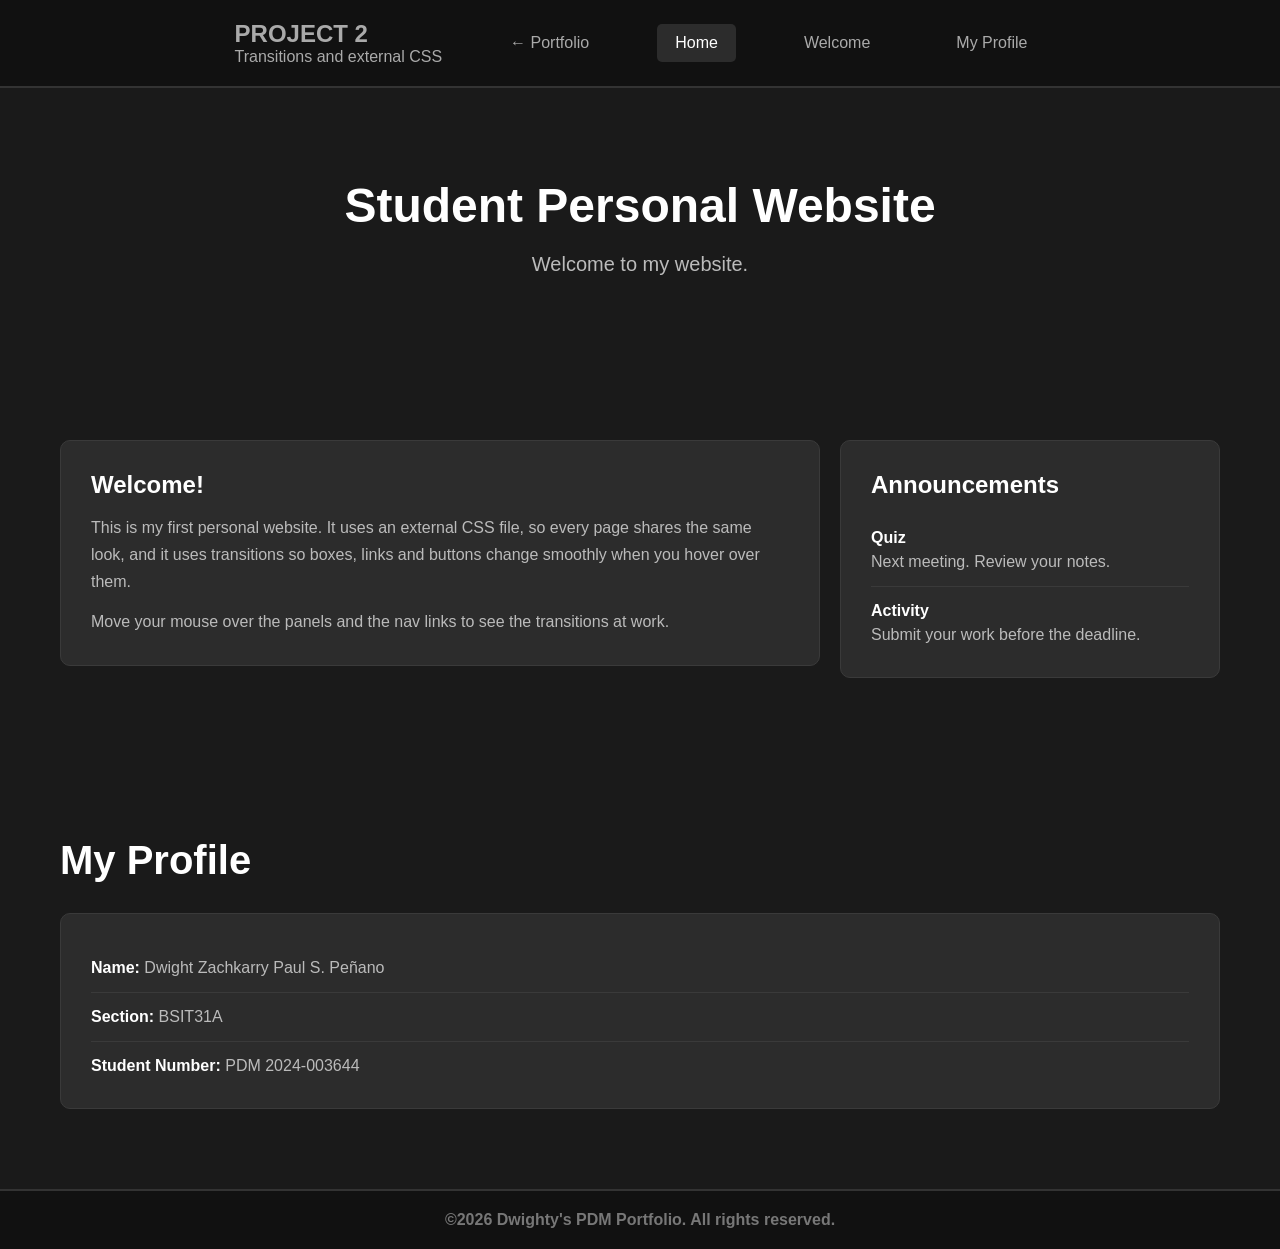
<file: PortfolioNiDwight/project2/project2.html>
<!DOCTYPE html>
<html lang="en">
<head>
    <meta charset="UTF-8">
    <meta name="viewport" content="width=device-width, initial-scale=1.0">
    <title>Project 2 | Student Personal Website</title>
    <link rel="stylesheet" href="style.css">
    <link rel="stylesheet" href="https://cdnjs.cloudflare.com/ajax/libs/font-awesome/6.5.0/css/all.min.css">
</head>
<body>
    <header>
        <div class="logo">
            <h2>PROJECT 2</h2>
            <p>Transitions and external CSS</p>
        </div>
        <nav>
            <!-- If this file is not in the same folder as index.html, change this to ../index.html#activities -->
            <a href="index.html#activities">&larr; Portfolio</a>
            <a href="#home">Home</a>
            <a href="#welcome">Welcome</a>
            <a href="#profile">My Profile</a>
        </nav>
    </header>

    <section id="home" class="page-hero">
        <h1>Student Personal Website</h1>
        <p>Welcome to my website.</p>
    </section>

    <section id="welcome">
        <div class="layout">
            <div class="panel">
                <h3>Welcome!</h3>
                <p>This is my first personal website. It uses an external CSS file, so every page shares the same look, and it uses transitions so boxes, links and buttons change smoothly when you hover over them.</p>
                <p>Move your mouse over the panels and the nav links to see the transitions at work.</p>
            </div>
            <aside class="panel" id="announcements">
                <h3>Announcements</h3>
                <ul>
                    <li><strong>Quiz</strong><br>Next meeting. Review your notes.</li>
                    <li><strong>Activity</strong><br>Submit your work before the deadline.</li>
                </ul>
            </aside>
        </div>
    </section>

    <section id="profile">
        <h2>My Profile</h2>
        <div class="panel">
            <ul>
                <li><strong>Name: </strong>Dwight Zachkarry Paul S. Peñano</li>
                <li><strong>Section: </strong>BSIT31A</li>
                <li><strong>Student Number: </strong>PDM 2024-003644</li>
            </ul>
        </div>
    </section>

    <footer>
        <p>&copy;2026 Dwighty's PDM Portfolio. All rights reserved.</p>
    </footer>

    <button class="back-to-top" id="backToTop" title="Back to Top">
        <i class="fa-solid fa-arrow-up"></i>
    </button>

    <script src="script.js"></script>
</body>
</html>
</file>
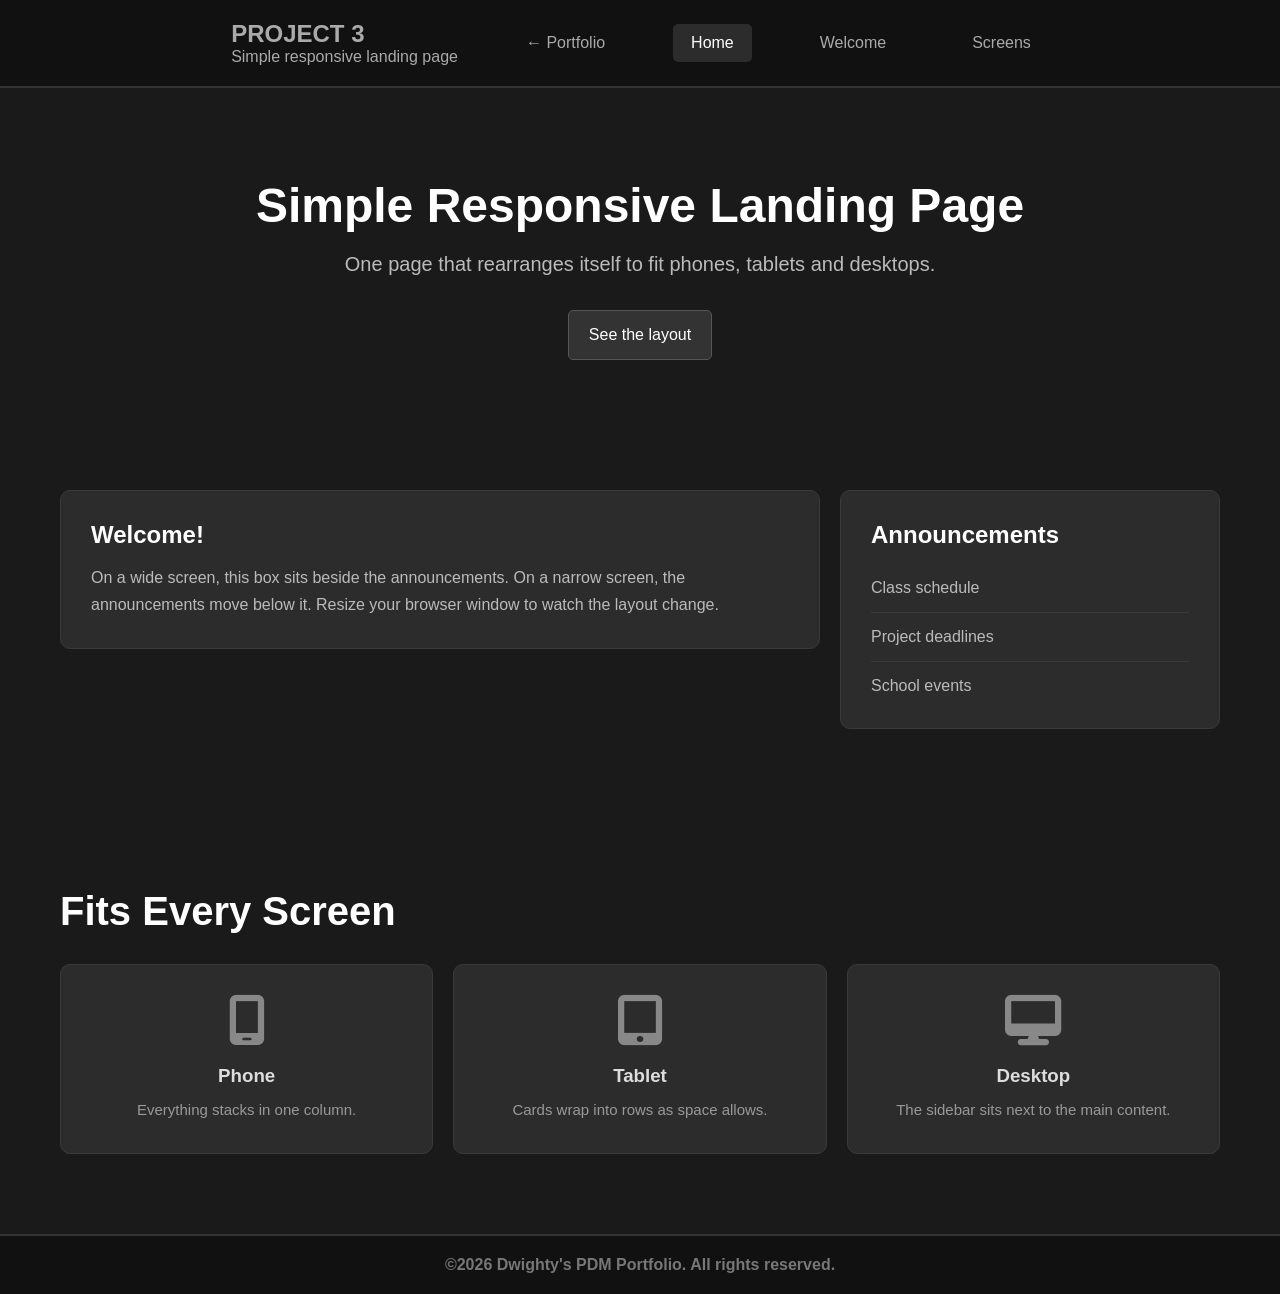
<file: PortfolioNiDwight/project3/project3.html>
<!DOCTYPE html>
<html lang="en">
<head>
    <meta charset="UTF-8">
    <meta name="viewport" content="width=device-width, initial-scale=1.0">
    <title>Project 3 | Responsive Landing Page</title>
    <link rel="stylesheet" href="style.css">
    <link rel="stylesheet" href="https://cdnjs.cloudflare.com/ajax/libs/font-awesome/6.5.0/css/all.min.css">
</head>
<body>
    <header>
        <div class="logo">
            <h2>PROJECT 3</h2>
            <p>Simple responsive landing page</p>
        </div>
        <nav>
            <!-- If this file is not in the same folder as index.html, change this to ../index.html#activities -->
            <a href="index.html#activities">&larr; Portfolio</a>
            <a href="#home">Home</a>
            <a href="#welcome">Welcome</a>
            <a href="#devices">Screens</a>
        </nav>
    </header>

    <section id="home" class="page-hero">
        <h1>Simple Responsive Landing Page</h1>
        <p>One page that rearranges itself to fit phones, tablets and desktops.</p>
        <a href="#welcome" class="btn">See the layout</a>
    </section>

    <section id="welcome">
        <div class="layout">
            <div class="panel">
                <h3>Welcome!</h3>
                <p>On a wide screen, this box sits beside the announcements. On a narrow screen, the announcements move below it. Resize your browser window to watch the layout change.</p>
            </div>
            <aside class="panel" id="announcements">
                <h3>Announcements</h3>
                <ul>
                    <li>Class schedule</li>
                    <li>Project deadlines</li>
                    <li>School events</li>
                </ul>
            </aside>
        </div>
    </section>

    <section id="devices">
        <h2>Fits Every Screen</h2>
        <div class="cards">
            <article class="card">
                <i class="fa-solid fa-mobile-screen"></i>
                <h3>Phone</h3>
                <p>Everything stacks in one column.</p>
            </article>
            <article class="card">
                <i class="fa-solid fa-tablet-screen-button"></i>
                <h3>Tablet</h3>
                <p>Cards wrap into rows as space allows.</p>
            </article>
            <article class="card">
                <i class="fa-solid fa-desktop"></i>
                <h3>Desktop</h3>
                <p>The sidebar sits next to the main content.</p>
            </article>
        </div>
    </section>

    <footer>
        <p>&copy;2026 Dwighty's PDM Portfolio. All rights reserved.</p>
    </footer>

    <button class="back-to-top" id="backToTop" title="Back to Top">
        <i class="fa-solid fa-arrow-up"></i>
    </button>

    <script src="script.js"></script>
</body>
</html>
</file>
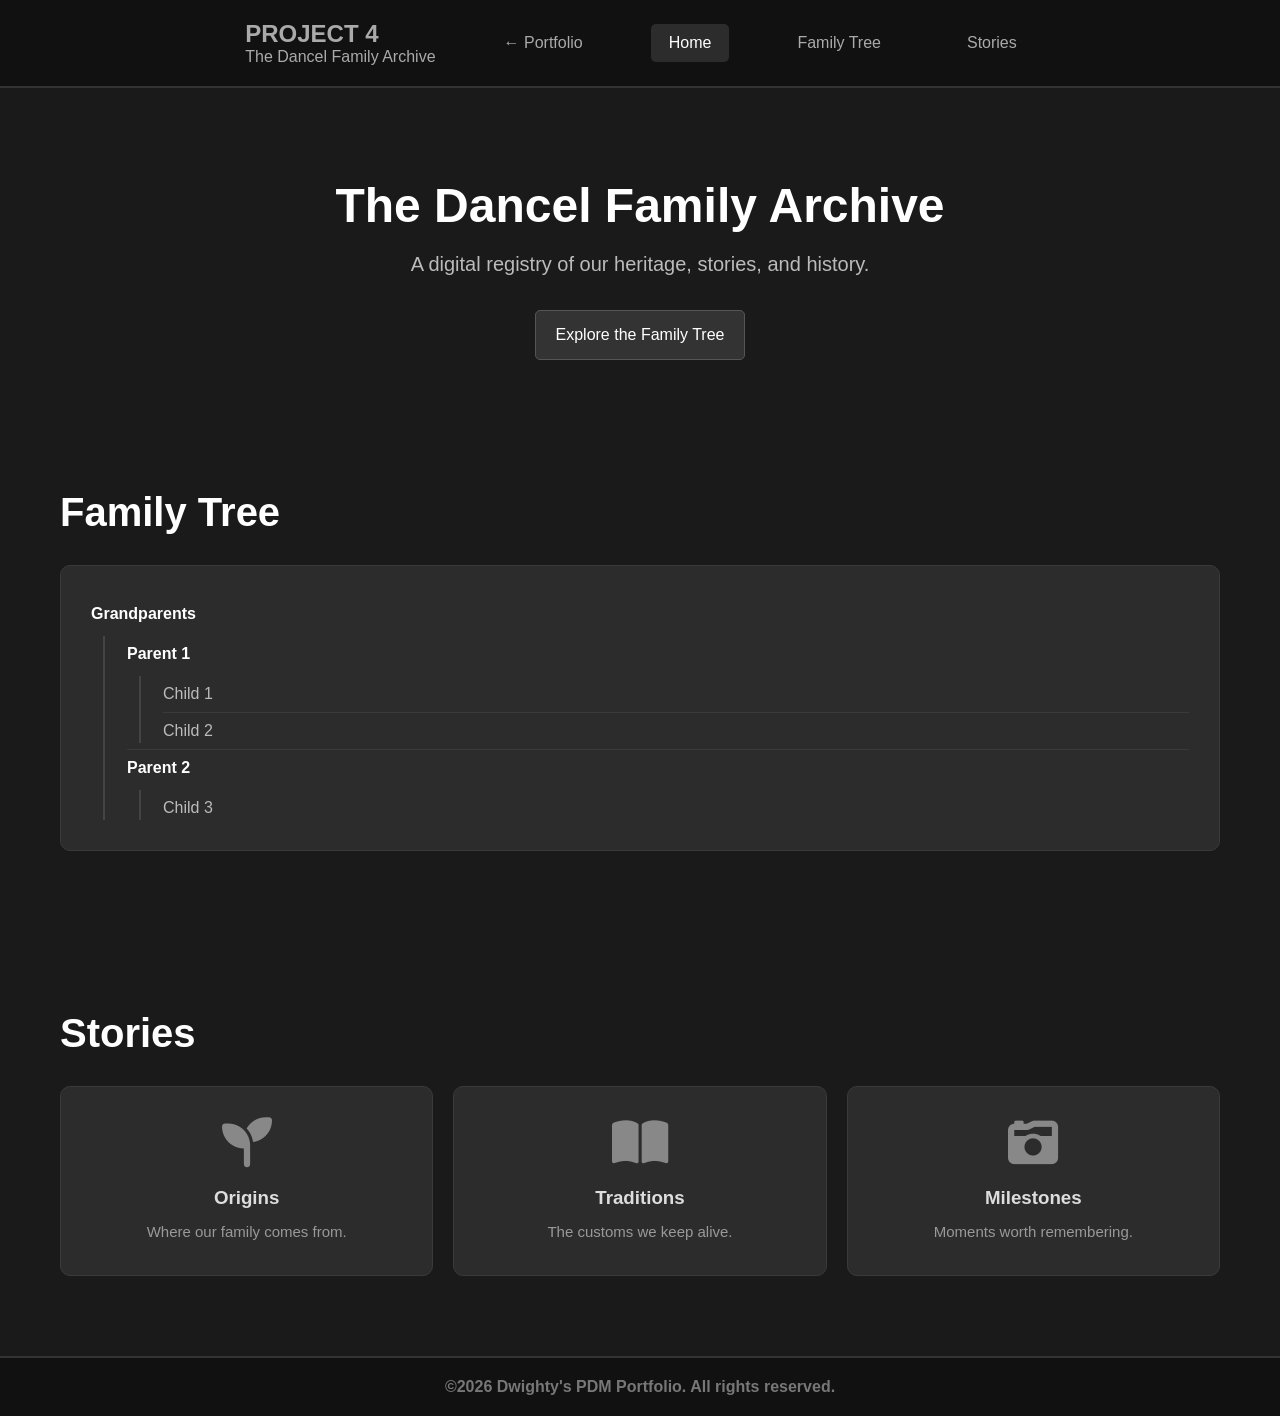
<file: PortfolioNiDwight/project4/project4.html>
<!DOCTYPE html>
<html lang="en">
<head>
    <meta charset="UTF-8">
    <meta name="viewport" content="width=device-width, initial-scale=1.0">
    <title>Project 4 | Family Archive</title>
    <link rel="stylesheet" href="style.css">
    <link rel="stylesheet" href="https://cdnjs.cloudflare.com/ajax/libs/font-awesome/6.5.0/css/all.min.css">
</head>
<body>
    <header>
        <div class="logo">
            <h2>PROJECT 4</h2>
            <p>The Dancel Family Archive</p>
        </div>
        <nav>
            <!-- If this file is not in the same folder as index.html, change this to ../index.html#activities -->
            <a href="index.html#activities">&larr; Portfolio</a>
            <a href="#home">Home</a>
            <a href="#family-tree">Family Tree</a>
            <a href="#stories">Stories</a>
        </nav>
    </header>

    <section id="home" class="page-hero">
        <h1>The Dancel Family Archive</h1>
        <p>A digital registry of our heritage, stories, and history.</p>
        <a href="#family-tree" class="btn">Explore the Family Tree</a>
    </section>

    <section id="family-tree">
        <h2>Family Tree</h2>
        <div class="panel">
            <!-- Replace these placeholder names with your family's names -->
            <ul class="tree">
                <li><strong>Grandparents</strong>
                    <ul>
                        <li><strong>Parent 1</strong>
                            <ul>
                                <li>Child 1</li>
                                <li>Child 2</li>
                            </ul>
                        </li>
                        <li><strong>Parent 2</strong>
                            <ul>
                                <li>Child 3</li>
                            </ul>
                        </li>
                    </ul>
                </li>
            </ul>
        </div>
    </section>

    <section id="stories">
        <h2>Stories</h2>
        <div class="cards">
            <article class="card">
                <i class="fa-solid fa-seedling"></i>
                <h3>Origins</h3>
                <p>Where our family comes from.</p>
            </article>
            <article class="card">
                <i class="fa-solid fa-book-open"></i>
                <h3>Traditions</h3>
                <p>The customs we keep alive.</p>
            </article>
            <article class="card">
                <i class="fa-solid fa-camera-retro"></i>
                <h3>Milestones</h3>
                <p>Moments worth remembering.</p>
            </article>
        </div>
    </section>

    <footer>
        <p>&copy;2026 Dwighty's PDM Portfolio. All rights reserved.</p>
    </footer>

    <button class="back-to-top" id="backToTop" title="Back to Top">
        <i class="fa-solid fa-arrow-up"></i>
    </button>

    <script src="script.js"></script>
</body>
</html>
</file>
<file: PortfolioNiDwight/project2/style.css>
* {
    margin: 0;
    padding: 0;
    box-sizing: border-box;
    font-family: Arial, Helvetica, sans-serif;
}
 
html {
    scroll-behavior: smooth;
}
 
body {
    background: #1a1a1a;
    color: #cccccc;
}
 
header {
    display: flex;
    justify-content: center;
    align-items: center;
    padding: 20px 60px;
    background: #111111;
    position: sticky;
    top: 0;
    z-index: 1000;
    gap: 50px;
    border-bottom: 2px solid #333333;
}
 
.logo {
    color: #aaaaaa;
}
 
nav {
    display: flex;
    gap: 50px;
}
 
nav a {
    text-decoration: none;
    color: #aaaaaa;
    padding: 10px 18px;
    transition: .3s;
    border-radius: 5px;
}
 
nav a:hover {
    background: #2c2c2c;
    color: #ffffff;
}
 
.hero {
    display: flex;
    justify-content: space-between;
    align-items: center;
    padding: 80px 60px;
    min-height: 100vh;
}
 
.hero-text {
    width: 50%;
}
 
.hero-text h1 {
    font-size: 65px;
    color: #ffffff;
}
 
.hero-text p {
    margin: 30px 0;
    font-size: 22px;
    line-height: 1.6;
    color: #bbbbbb;
}
 
.hero-image img {
    width: 400px;
}
 
.btn {
    display: inline-block;
    padding: 15px 20px;
    background: #333333;
    color: #ffffff;
    text-decoration: none;
    border-radius: 5px;
    transition: .3s;
    border: 1px solid #555555;
}
 
.btn:hover {
    background: #555555;
    transform: scale(1.05);
}
 
section {
    padding: 80px 60px;
}
 
section h2 {
    font-size: 40px;
    margin-bottom: 30px;
    color: #ffffff;
}
 
section p {
    font-size: 18px;
    line-height: 1.7;
    color: #bbbbbb;
}
 
.cards {
    display: flex;
    gap: 20px;
    flex-wrap: wrap;
}
 
.card {
    flex: 1;
    min-width: 220px;
    background: #2c2c2c;
    color: #aaaaaa;
    padding: 30px;
    text-align: center;
    border-radius: 10px;
    transition: .3s;
    border: 1px solid #3a3a3a;
}
 
.card h3 {
    color: #dddddd;
    margin-bottom: 10px;
}
 
.card p {
    color: #999999;
    font-size: 15px;
}
 
.card:hover {
    transform: translateY(-10px);
    background: #3a3a3a;
    border-color: #666666;
}
 
.card:hover h3 {
    color: #ffffff;
}
 
.card:hover p {
    color: #cccccc;
}
 
.card i {
    font-size: 50px;
    color: #888888;
    margin-bottom: 20px;
}
 
#contact h3 {
    margin-bottom: 10px;
    color: #bbbbbb;
    font-size: 20px;
}
 
footer {
    background: #111111;
    text-align: center;
    padding: 20px;
    color: #777777;
    font-weight: bold;
    border-top: 2px solid #333333;
}
 
/* Back to Top Button */
.back-to-top {
    position: fixed;
    bottom: 30px;
    right: 30px;
    background: #333333;
    color: #ffffff;
    border: 1px solid #555555;
    padding: 14px 16px;
    border-radius: 50%;
    font-size: 18px;
    cursor: pointer;
    display: none;
    transition: .3s;
    z-index: 999;
    box-shadow: 0 4px 12px rgba(0,0,0,0.5);
}
 
.back-to-top:hover {
    background: #555555;
    transform: scale(1.1);
}
 
/* Activities */
.activity-card {
    min-width: 240px;
    padding: 20px;
}
 
.activity-card .preview {
    display: block;
    position: relative;
    width: 100%;
    aspect-ratio: 16 / 10;
    overflow: hidden;
    border-radius: 6px;
    border: 1px solid #444444;
    background: #ffffff;
    margin-bottom: 18px;
}
 
/* The page is rendered at desktop size, then scaled down to fit the card (see script.js) */
.activity-card .preview iframe {
    position: absolute;
    top: 0;
    left: 0;
    width: 1280px;
    height: 800px;
    border: 0;
    transform-origin: top left;
    transform: scale(0.25);
    pointer-events: none;
}
 
.activity-card .preview:focus-visible,
.activity-card .btn:focus-visible {
    outline: 2px solid #ffffff;
    outline-offset: 3px;
}
 
.activity-card p {
    margin-bottom: 20px;
}


/* =============================================
   Project pages (project1-4.html)
   ============================================= */

/* Highlights the nav link of the section you are viewing */
nav a.active {
    background: #2c2c2c;
    color: #ffffff;
}

/* Page title area at the top of a project page */
.page-hero {
    text-align: center;
    padding: 90px 60px 50px;
}

.page-hero h1 {
    font-size: 48px;
    color: #ffffff;
    margin-bottom: 15px;
}

.page-hero p {
    max-width: 640px;
    margin: 0 auto 30px;
    font-size: 20px;
    line-height: 1.6;
    color: #bbbbbb;
}

/* A content box. Same look as .card, but left-aligned and without the lift/reveal */
.panel {
    background: #2c2c2c;
    border: 1px solid #3a3a3a;
    border-radius: 10px;
    padding: 30px;
    transition: .3s;
}

.panel:hover {
    background: #333333;
    border-color: #666666;
}

.panel h3 {
    color: #ffffff;
    font-size: 24px;
    margin-bottom: 15px;
}

.panel p {
    font-size: 16px;
}

.panel p + p {
    margin-top: 12px;
}

/* Main content + sidebar. Stacks on small screens. */
.layout {
    display: grid;
    grid-template-columns: 2fr 1fr;
    gap: 20px;
    align-items: start;
}

/* Lists inside panels (announcements, profile details) */
.panel ul {
    list-style: none;
}

.panel li {
    padding: 12px 0;
    border-bottom: 1px solid #3a3a3a;
    color: #bbbbbb;
    line-height: 1.5;
}

.panel li:last-child {
    border-bottom: none;
    padding-bottom: 0;
}

.panel li strong {
    color: #ffffff;
}

/* Table (Project 1) */
.table-wrap {
    overflow-x: auto;
}

.data-table {
    width: 100%;
    max-width: 640px;
    margin: 0 auto;
    border-collapse: collapse;
    background: #2c2c2c;
    border-radius: 10px;
    overflow: hidden;
}

.data-table caption {
    caption-side: top;
    padding-bottom: 15px;
    font-size: 20px;
    color: #ffffff;
}

.data-table th,
.data-table td {
    padding: 14px 20px;
    text-align: left;
    border: 1px solid #3a3a3a;
    color: #cccccc;
}

.data-table th {
    background: #111111;
    color: #ffffff;
}

.data-table tbody tr {
    transition: .3s;
}

.data-table tbody tr:hover {
    background: #3a3a3a;
}

/* Family tree (Project 4) */
.tree,
.tree ul {
    list-style: none;
}

.tree ul {
    margin: 10px 0 0 12px;
    padding-left: 22px;
    border-left: 2px solid #444444;
}

.tree li {
    padding: 6px 0;
    color: #bbbbbb;
}

.tree > li > strong,
.tree li li strong {
    color: #ffffff;
}

/* Small screens */
@media (max-width: 900px) {
    header {
        flex-direction: column;
        padding: 20px;
        gap: 15px;
    }

    nav {
        flex-wrap: wrap;
        justify-content: center;
        gap: 10px;
    }

    section,
    .page-hero {
        padding: 50px 20px;
    }

    .hero {
        flex-direction: column;
        text-align: center;
        gap: 30px;
        padding: 50px 20px;
    }

    .hero-text {
        width: 100%;
    }

    .hero-text h1 {
        font-size: 44px;
    }

    .hero-image img {
        max-width: 100%;
    }

    .page-hero h1 {
        font-size: 34px;
    }

    .layout {
        grid-template-columns: 1fr;
    }
}
</file>
<file: PortfolioNiDwight/project3/style.css>
* {
    margin: 0;
    padding: 0;
    box-sizing: border-box;
    font-family: Arial, Helvetica, sans-serif;
}
 
html {
    scroll-behavior: smooth;
}
 
body {
    background: #1a1a1a;
    color: #cccccc;
}
 
header {
    display: flex;
    justify-content: center;
    align-items: center;
    padding: 20px 60px;
    background: #111111;
    position: sticky;
    top: 0;
    z-index: 1000;
    gap: 50px;
    border-bottom: 2px solid #333333;
}
 
.logo {
    color: #aaaaaa;
}
 
nav {
    display: flex;
    gap: 50px;
}
 
nav a {
    text-decoration: none;
    color: #aaaaaa;
    padding: 10px 18px;
    transition: .3s;
    border-radius: 5px;
}
 
nav a:hover {
    background: #2c2c2c;
    color: #ffffff;
}
 
.hero {
    display: flex;
    justify-content: space-between;
    align-items: center;
    padding: 80px 60px;
    min-height: 100vh;
}
 
.hero-text {
    width: 50%;
}
 
.hero-text h1 {
    font-size: 65px;
    color: #ffffff;
}
 
.hero-text p {
    margin: 30px 0;
    font-size: 22px;
    line-height: 1.6;
    color: #bbbbbb;
}
 
.hero-image img {
    width: 400px;
}
 
.btn {
    display: inline-block;
    padding: 15px 20px;
    background: #333333;
    color: #ffffff;
    text-decoration: none;
    border-radius: 5px;
    transition: .3s;
    border: 1px solid #555555;
}
 
.btn:hover {
    background: #555555;
    transform: scale(1.05);
}
 
section {
    padding: 80px 60px;
}
 
section h2 {
    font-size: 40px;
    margin-bottom: 30px;
    color: #ffffff;
}
 
section p {
    font-size: 18px;
    line-height: 1.7;
    color: #bbbbbb;
}
 
.cards {
    display: flex;
    gap: 20px;
    flex-wrap: wrap;
}
 
.card {
    flex: 1;
    min-width: 220px;
    background: #2c2c2c;
    color: #aaaaaa;
    padding: 30px;
    text-align: center;
    border-radius: 10px;
    transition: .3s;
    border: 1px solid #3a3a3a;
}
 
.card h3 {
    color: #dddddd;
    margin-bottom: 10px;
}
 
.card p {
    color: #999999;
    font-size: 15px;
}
 
.card:hover {
    transform: translateY(-10px);
    background: #3a3a3a;
    border-color: #666666;
}
 
.card:hover h3 {
    color: #ffffff;
}
 
.card:hover p {
    color: #cccccc;
}
 
.card i {
    font-size: 50px;
    color: #888888;
    margin-bottom: 20px;
}
 
#contact h3 {
    margin-bottom: 10px;
    color: #bbbbbb;
    font-size: 20px;
}
 
footer {
    background: #111111;
    text-align: center;
    padding: 20px;
    color: #777777;
    font-weight: bold;
    border-top: 2px solid #333333;
}
 
/* Back to Top Button */
.back-to-top {
    position: fixed;
    bottom: 30px;
    right: 30px;
    background: #333333;
    color: #ffffff;
    border: 1px solid #555555;
    padding: 14px 16px;
    border-radius: 50%;
    font-size: 18px;
    cursor: pointer;
    display: none;
    transition: .3s;
    z-index: 999;
    box-shadow: 0 4px 12px rgba(0,0,0,0.5);
}
 
.back-to-top:hover {
    background: #555555;
    transform: scale(1.1);
}
 
/* Activities */
.activity-card {
    min-width: 240px;
    padding: 20px;
}
 
.activity-card .preview {
    display: block;
    position: relative;
    width: 100%;
    aspect-ratio: 16 / 10;
    overflow: hidden;
    border-radius: 6px;
    border: 1px solid #444444;
    background: #ffffff;
    margin-bottom: 18px;
}
 
/* The page is rendered at desktop size, then scaled down to fit the card (see script.js) */
.activity-card .preview iframe {
    position: absolute;
    top: 0;
    left: 0;
    width: 1280px;
    height: 800px;
    border: 0;
    transform-origin: top left;
    transform: scale(0.25);
    pointer-events: none;
}
 
.activity-card .preview:focus-visible,
.activity-card .btn:focus-visible {
    outline: 2px solid #ffffff;
    outline-offset: 3px;
}
 
.activity-card p {
    margin-bottom: 20px;
}


/* =============================================
   Project pages (project1-4.html)
   ============================================= */

/* Highlights the nav link of the section you are viewing */
nav a.active {
    background: #2c2c2c;
    color: #ffffff;
}

/* Page title area at the top of a project page */
.page-hero {
    text-align: center;
    padding: 90px 60px 50px;
}

.page-hero h1 {
    font-size: 48px;
    color: #ffffff;
    margin-bottom: 15px;
}

.page-hero p {
    max-width: 640px;
    margin: 0 auto 30px;
    font-size: 20px;
    line-height: 1.6;
    color: #bbbbbb;
}

/* A content box. Same look as .card, but left-aligned and without the lift/reveal */
.panel {
    background: #2c2c2c;
    border: 1px solid #3a3a3a;
    border-radius: 10px;
    padding: 30px;
    transition: .3s;
}

.panel:hover {
    background: #333333;
    border-color: #666666;
}

.panel h3 {
    color: #ffffff;
    font-size: 24px;
    margin-bottom: 15px;
}

.panel p {
    font-size: 16px;
}

.panel p + p {
    margin-top: 12px;
}

/* Main content + sidebar. Stacks on small screens. */
.layout {
    display: grid;
    grid-template-columns: 2fr 1fr;
    gap: 20px;
    align-items: start;
}

/* Lists inside panels (announcements, profile details) */
.panel ul {
    list-style: none;
}

.panel li {
    padding: 12px 0;
    border-bottom: 1px solid #3a3a3a;
    color: #bbbbbb;
    line-height: 1.5;
}

.panel li:last-child {
    border-bottom: none;
    padding-bottom: 0;
}

.panel li strong {
    color: #ffffff;
}

/* Table (Project 1) */
.table-wrap {
    overflow-x: auto;
}

.data-table {
    width: 100%;
    max-width: 640px;
    margin: 0 auto;
    border-collapse: collapse;
    background: #2c2c2c;
    border-radius: 10px;
    overflow: hidden;
}

.data-table caption {
    caption-side: top;
    padding-bottom: 15px;
    font-size: 20px;
    color: #ffffff;
}

.data-table th,
.data-table td {
    padding: 14px 20px;
    text-align: left;
    border: 1px solid #3a3a3a;
    color: #cccccc;
}

.data-table th {
    background: #111111;
    color: #ffffff;
}

.data-table tbody tr {
    transition: .3s;
}

.data-table tbody tr:hover {
    background: #3a3a3a;
}

/* Family tree (Project 4) */
.tree,
.tree ul {
    list-style: none;
}

.tree ul {
    margin: 10px 0 0 12px;
    padding-left: 22px;
    border-left: 2px solid #444444;
}

.tree li {
    padding: 6px 0;
    color: #bbbbbb;
}

.tree > li > strong,
.tree li li strong {
    color: #ffffff;
}

/* Small screens */
@media (max-width: 900px) {
    header {
        flex-direction: column;
        padding: 20px;
        gap: 15px;
    }

    nav {
        flex-wrap: wrap;
        justify-content: center;
        gap: 10px;
    }

    section,
    .page-hero {
        padding: 50px 20px;
    }

    .hero {
        flex-direction: column;
        text-align: center;
        gap: 30px;
        padding: 50px 20px;
    }

    .hero-text {
        width: 100%;
    }

    .hero-text h1 {
        font-size: 44px;
    }

    .hero-image img {
        max-width: 100%;
    }

    .page-hero h1 {
        font-size: 34px;
    }

    .layout {
        grid-template-columns: 1fr;
    }
}
</file>
<file: PortfolioNiDwight/project4/style.css>
* {
    margin: 0;
    padding: 0;
    box-sizing: border-box;
    font-family: Arial, Helvetica, sans-serif;
}
 
html {
    scroll-behavior: smooth;
}
 
body {
    background: #1a1a1a;
    color: #cccccc;
}
 
header {
    display: flex;
    justify-content: center;
    align-items: center;
    padding: 20px 60px;
    background: #111111;
    position: sticky;
    top: 0;
    z-index: 1000;
    gap: 50px;
    border-bottom: 2px solid #333333;
}
 
.logo {
    color: #aaaaaa;
}
 
nav {
    display: flex;
    gap: 50px;
}
 
nav a {
    text-decoration: none;
    color: #aaaaaa;
    padding: 10px 18px;
    transition: .3s;
    border-radius: 5px;
}
 
nav a:hover {
    background: #2c2c2c;
    color: #ffffff;
}
 
.hero {
    display: flex;
    justify-content: space-between;
    align-items: center;
    padding: 80px 60px;
    min-height: 100vh;
}
 
.hero-text {
    width: 50%;
}
 
.hero-text h1 {
    font-size: 65px;
    color: #ffffff;
}
 
.hero-text p {
    margin: 30px 0;
    font-size: 22px;
    line-height: 1.6;
    color: #bbbbbb;
}
 
.hero-image img {
    width: 400px;
}
 
.btn {
    display: inline-block;
    padding: 15px 20px;
    background: #333333;
    color: #ffffff;
    text-decoration: none;
    border-radius: 5px;
    transition: .3s;
    border: 1px solid #555555;
}
 
.btn:hover {
    background: #555555;
    transform: scale(1.05);
}
 
section {
    padding: 80px 60px;
}
 
section h2 {
    font-size: 40px;
    margin-bottom: 30px;
    color: #ffffff;
}
 
section p {
    font-size: 18px;
    line-height: 1.7;
    color: #bbbbbb;
}
 
.cards {
    display: flex;
    gap: 20px;
    flex-wrap: wrap;
}
 
.card {
    flex: 1;
    min-width: 220px;
    background: #2c2c2c;
    color: #aaaaaa;
    padding: 30px;
    text-align: center;
    border-radius: 10px;
    transition: .3s;
    border: 1px solid #3a3a3a;
}
 
.card h3 {
    color: #dddddd;
    margin-bottom: 10px;
}
 
.card p {
    color: #999999;
    font-size: 15px;
}
 
.card:hover {
    transform: translateY(-10px);
    background: #3a3a3a;
    border-color: #666666;
}
 
.card:hover h3 {
    color: #ffffff;
}
 
.card:hover p {
    color: #cccccc;
}
 
.card i {
    font-size: 50px;
    color: #888888;
    margin-bottom: 20px;
}
 
#contact h3 {
    margin-bottom: 10px;
    color: #bbbbbb;
    font-size: 20px;
}
 
footer {
    background: #111111;
    text-align: center;
    padding: 20px;
    color: #777777;
    font-weight: bold;
    border-top: 2px solid #333333;
}
 
/* Back to Top Button */
.back-to-top {
    position: fixed;
    bottom: 30px;
    right: 30px;
    background: #333333;
    color: #ffffff;
    border: 1px solid #555555;
    padding: 14px 16px;
    border-radius: 50%;
    font-size: 18px;
    cursor: pointer;
    display: none;
    transition: .3s;
    z-index: 999;
    box-shadow: 0 4px 12px rgba(0,0,0,0.5);
}
 
.back-to-top:hover {
    background: #555555;
    transform: scale(1.1);
}
 
/* Activities */
.activity-card {
    min-width: 240px;
    padding: 20px;
}
 
.activity-card .preview {
    display: block;
    position: relative;
    width: 100%;
    aspect-ratio: 16 / 10;
    overflow: hidden;
    border-radius: 6px;
    border: 1px solid #444444;
    background: #ffffff;
    margin-bottom: 18px;
}
 
/* The page is rendered at desktop size, then scaled down to fit the card (see script.js) */
.activity-card .preview iframe {
    position: absolute;
    top: 0;
    left: 0;
    width: 1280px;
    height: 800px;
    border: 0;
    transform-origin: top left;
    transform: scale(0.25);
    pointer-events: none;
}
 
.activity-card .preview:focus-visible,
.activity-card .btn:focus-visible {
    outline: 2px solid #ffffff;
    outline-offset: 3px;
}
 
.activity-card p {
    margin-bottom: 20px;
}


/* =============================================
   Project pages (project1-4.html)
   ============================================= */

/* Highlights the nav link of the section you are viewing */
nav a.active {
    background: #2c2c2c;
    color: #ffffff;
}

/* Page title area at the top of a project page */
.page-hero {
    text-align: center;
    padding: 90px 60px 50px;
}

.page-hero h1 {
    font-size: 48px;
    color: #ffffff;
    margin-bottom: 15px;
}

.page-hero p {
    max-width: 640px;
    margin: 0 auto 30px;
    font-size: 20px;
    line-height: 1.6;
    color: #bbbbbb;
}

/* A content box. Same look as .card, but left-aligned and without the lift/reveal */
.panel {
    background: #2c2c2c;
    border: 1px solid #3a3a3a;
    border-radius: 10px;
    padding: 30px;
    transition: .3s;
}

.panel:hover {
    background: #333333;
    border-color: #666666;
}

.panel h3 {
    color: #ffffff;
    font-size: 24px;
    margin-bottom: 15px;
}

.panel p {
    font-size: 16px;
}

.panel p + p {
    margin-top: 12px;
}

/* Main content + sidebar. Stacks on small screens. */
.layout {
    display: grid;
    grid-template-columns: 2fr 1fr;
    gap: 20px;
    align-items: start;
}

/* Lists inside panels (announcements, profile details) */
.panel ul {
    list-style: none;
}

.panel li {
    padding: 12px 0;
    border-bottom: 1px solid #3a3a3a;
    color: #bbbbbb;
    line-height: 1.5;
}

.panel li:last-child {
    border-bottom: none;
    padding-bottom: 0;
}

.panel li strong {
    color: #ffffff;
}

/* Table (Project 1) */
.table-wrap {
    overflow-x: auto;
}

.data-table {
    width: 100%;
    max-width: 640px;
    margin: 0 auto;
    border-collapse: collapse;
    background: #2c2c2c;
    border-radius: 10px;
    overflow: hidden;
}

.data-table caption {
    caption-side: top;
    padding-bottom: 15px;
    font-size: 20px;
    color: #ffffff;
}

.data-table th,
.data-table td {
    padding: 14px 20px;
    text-align: left;
    border: 1px solid #3a3a3a;
    color: #cccccc;
}

.data-table th {
    background: #111111;
    color: #ffffff;
}

.data-table tbody tr {
    transition: .3s;
}

.data-table tbody tr:hover {
    background: #3a3a3a;
}

/* Family tree (Project 4) */
.tree,
.tree ul {
    list-style: none;
}

.tree ul {
    margin: 10px 0 0 12px;
    padding-left: 22px;
    border-left: 2px solid #444444;
}

.tree li {
    padding: 6px 0;
    color: #bbbbbb;
}

.tree > li > strong,
.tree li li strong {
    color: #ffffff;
}

/* Small screens */
@media (max-width: 900px) {
    header {
        flex-direction: column;
        padding: 20px;
        gap: 15px;
    }

    nav {
        flex-wrap: wrap;
        justify-content: center;
        gap: 10px;
    }

    section,
    .page-hero {
        padding: 50px 20px;
    }

    .hero {
        flex-direction: column;
        text-align: center;
        gap: 30px;
        padding: 50px 20px;
    }

    .hero-text {
        width: 100%;
    }

    .hero-text h1 {
        font-size: 44px;
    }

    .hero-image img {
        max-width: 100%;
    }

    .page-hero h1 {
        font-size: 34px;
    }

    .layout {
        grid-template-columns: 1fr;
    }
}
</file>
